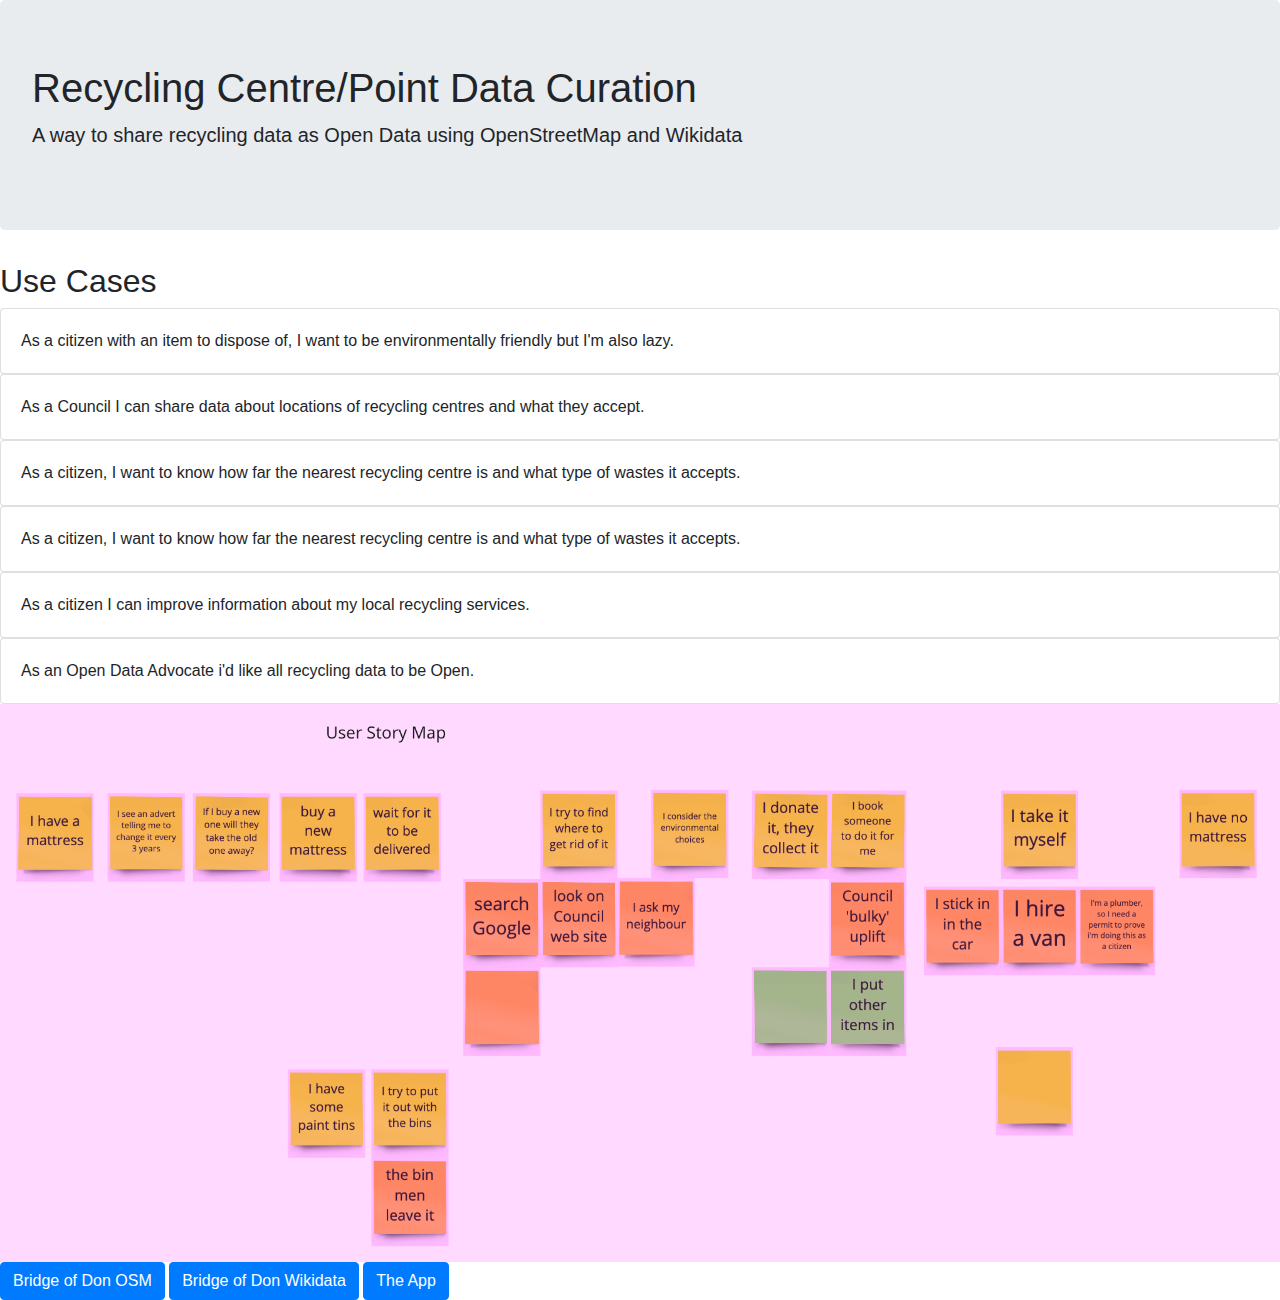
<file: prototype/use_cases.html>
<html lang="en">
  <head>
    <meta charset="utf-8" />
    <meta name="viewport" content="width=device-width, minimum-scale=1.0, maximum-scale=1.0, user-scalable=no">

    <title>Use cases - WasteWizards</title>

    <link rel="stylesheet" href="lib/bootstrap/dist/css/bootstrap.min.css" />
    <link rel="stylesheet" href="lib/fontawesome/css/all.min.css" />
</head>

<body>
  <div class="jumbotron">
    <h1>Recycling Centre/Point Data Curation</h1>
    <p class="lead">A way to share recycling data as Open Data using OpenStreetMap and Wikidata</p>
  </div>

  <h2>Use Cases</h2>
  <div class="card">
    <div class="card-body">
      As a citizen with an item to dispose of, I want to be environmentally friendly but I'm also lazy.
    </div>
  </div>
  <div class="card">
    <div class="card-body">
      As a Council I can share data about locations of recycling centres and what they accept.
    </div>
  </div>
  <div class="card">
    <div class="card-body">
      As a citizen, I want to know how far the nearest recycling centre is and what type of wastes it accepts.
    </div>
  </div>
  <div class="card">
    <div class="card-body">
      As a citizen, I want to know how far the nearest recycling centre is and what type of wastes it accepts.
    </div>
  </div>
  <div class="card">
    <div class="card-body">
      As a citizen I can improve information about my local recycling services.
    </div>
  </div>
  <div class="card">
    <div class="card-body">
      As an Open Data Advocate i'd like all recycling data to be Open.
    </div>
  </div>

  <img width="100%" src="user_story_map.png"/>

  <a class="btn btn-primary" href="https://www.openstreetmap.org/way/590188051#map=17/57.19546/-2.11029" role="button">Bridge of Don OSM</a>
  <a class="btn btn-primary" href="https://www.wikidata.org/wiki/Q102132154" role="button">Bridge of Don Wikidata</a>
  <a class="btn btn-primary" href="index.html" role="button">The App</a>
</body>
</html>
</file>
